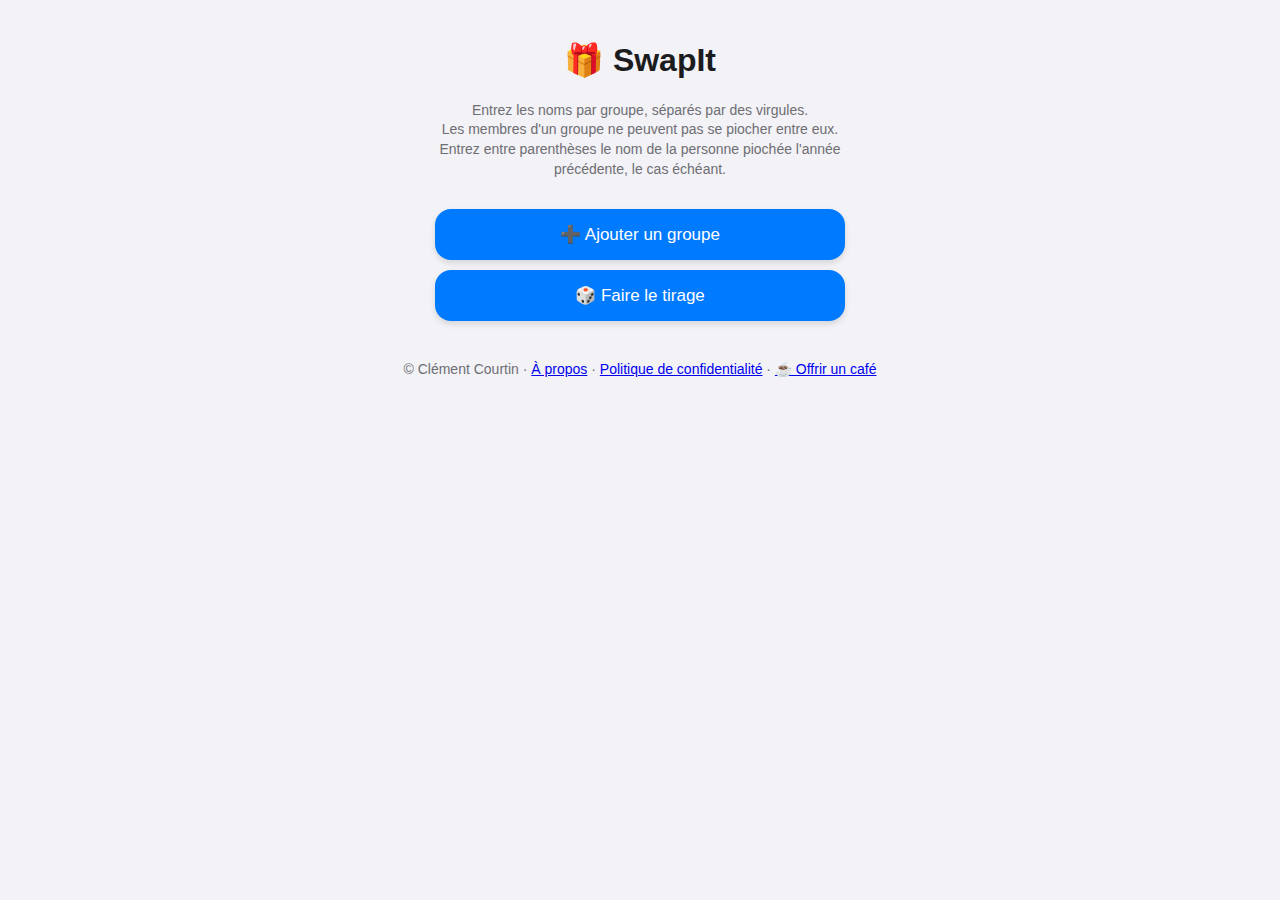
<file: index.html>
<!DOCTYPE html>
<html lang="fr">
<head>
  <meta charset="UTF-8">
  <meta name="viewport" content="width=device-width, initial-scale=1.0">
  <title>SwapIt</title>
  <link rel="stylesheet" href="style.css">
  <!-- Favicon classique pour navigateur -->
  <link rel="icon" type="image/png" href="apple-touch-icon.png">

  <!-- Icône iOS pour Web App -->
  <link rel="apple-touch-icon" href="apple-touch-icon.png">

  <!-- Titre de la Web App iOS -->
  <meta name="apple-mobile-web-app-title" content="SwapIt">

  <!-- Option pour plein écran iOS -->
  <meta name="apple-mobile-web-app-capable" content="yes">
  <meta name="apple-mobile-web-app-status-bar-style" content="black-translucent">

<!-- PWA -->
<link rel="manifest" href="manifest.json">

<!-- iOS PWA -->
<meta name="apple-mobile-web-app-capable" content="yes">
<meta name="apple-mobile-web-app-title" content="SwapIt">
<meta name="apple-mobile-web-app-status-bar-style" content="black-translucent">

<!-- Icône iOS -->
<link rel="apple-touch-icon" href="icon-180.png">

<!-- Désactiver le zoom automatique -->
<meta name="viewport" content="width=device-width, initial-scale=1, maximum-scale=1">
<link
  rel="apple-touch-startup-image"
  href="splash-1170x2532.png"
  media="(device-width: 390px) and (device-height: 844px) and (-webkit-device-pixel-ratio: 3)"
>

</head>
<body>

<div class="container">
  <h1>🎁 SwapIt</h1>

  <p class="hint">
    Entrez les noms par groupe, séparés par des virgules.<br>
    Les membres d'un groupe ne peuvent pas se piocher entre eux.<br>
    Entrez entre parenthèses le nom de la personne piochée l'année précédente, le cas échéant.<br>
  </p>

  <div id="groups"></div>

  <button id="addGroup" class="btn-primary">➕ Ajouter un groupe</button>
  <button id="draw" class="btn-primary">🎲 Faire le tirage</button>

  <div id="participants" class="hidden">
    <h2>Tirage</h2>
    <div id="participantList"></div>
  </div>
</div>

<script src="script.js"></script>
<footer>
  © Clément Courtin ·
  <a href="about.html">À propos</a> ·
  <a href="privacy.html">Politique de confidentialité</a> ·
  <a
    href="https://www.buymeacoffee.com/ccourtin"
    target="_blank"
    rel="noopener"
    class="coffee-link"
  >
    ☕ Offrir un café
  </a>
</footer>
</body>
</html>
</file>
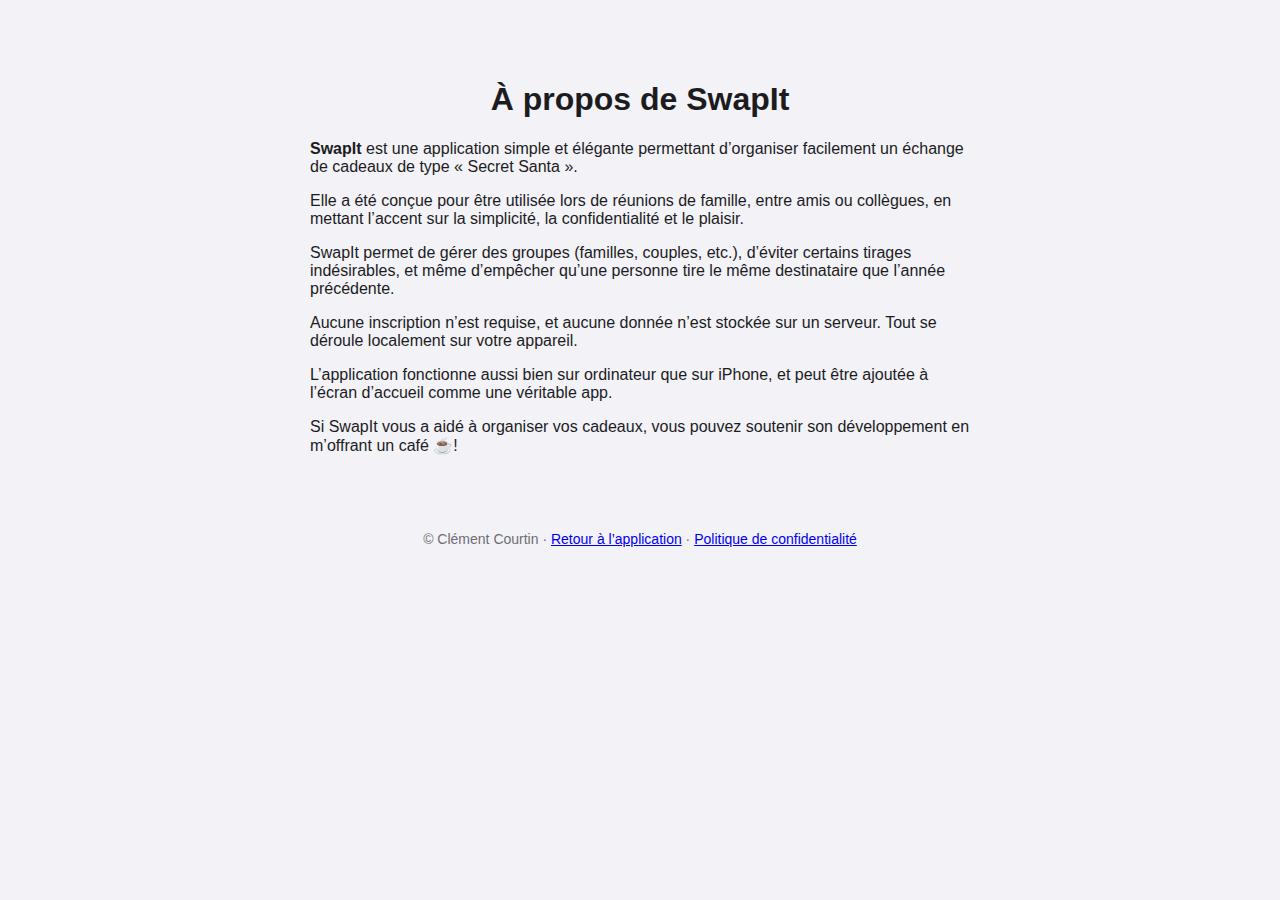
<file: about.html>
<!DOCTYPE html>
<html lang="fr">
<head>
  <meta charset="UTF-8">
  <meta name="viewport" content="width=device-width, initial-scale=1.0">
  <title>À propos – SwapIt</title>
  <link rel="stylesheet" href="style.css">
</head>
<body>

<main style="max-width: 700px; margin: 40px auto; padding: 20px;">
  <h1>À propos de SwapIt</h1>

  <p>
    <strong>SwapIt</strong> est une application simple et élégante permettant
    d’organiser facilement un échange de cadeaux de type « Secret Santa ».
  </p>

  <p>
    Elle a été conçue pour être utilisée lors de réunions de famille,
    entre amis ou collègues, en mettant l’accent sur la simplicité,
    la confidentialité et le plaisir.
  </p>

  <p>
    SwapIt permet de gérer des groupes (familles, couples, etc.),
    d’éviter certains tirages indésirables, et même d’empêcher
    qu’une personne tire le même destinataire que l’année précédente.
  </p>

  <p>
    Aucune inscription n’est requise, et aucune donnée n’est stockée
    sur un serveur. Tout se déroule localement sur votre appareil.
  </p>

  <p>
    L’application fonctionne aussi bien sur ordinateur que sur iPhone,
    et peut être ajoutée à l’écran d’accueil comme une véritable app.
  </p>
  </p>
  Si SwapIt vous a aidé à organiser vos cadeaux, vous pouvez soutenir son développement en m’offrant un café ☕!
  </p>
</main>

<footer>
  © Clément Courtin ·
  <a href="index.html">Retour à l’application</a> ·
  <a href="privacy.html">Politique de confidentialité</a>
</footer>

</body>
</html>
</file>
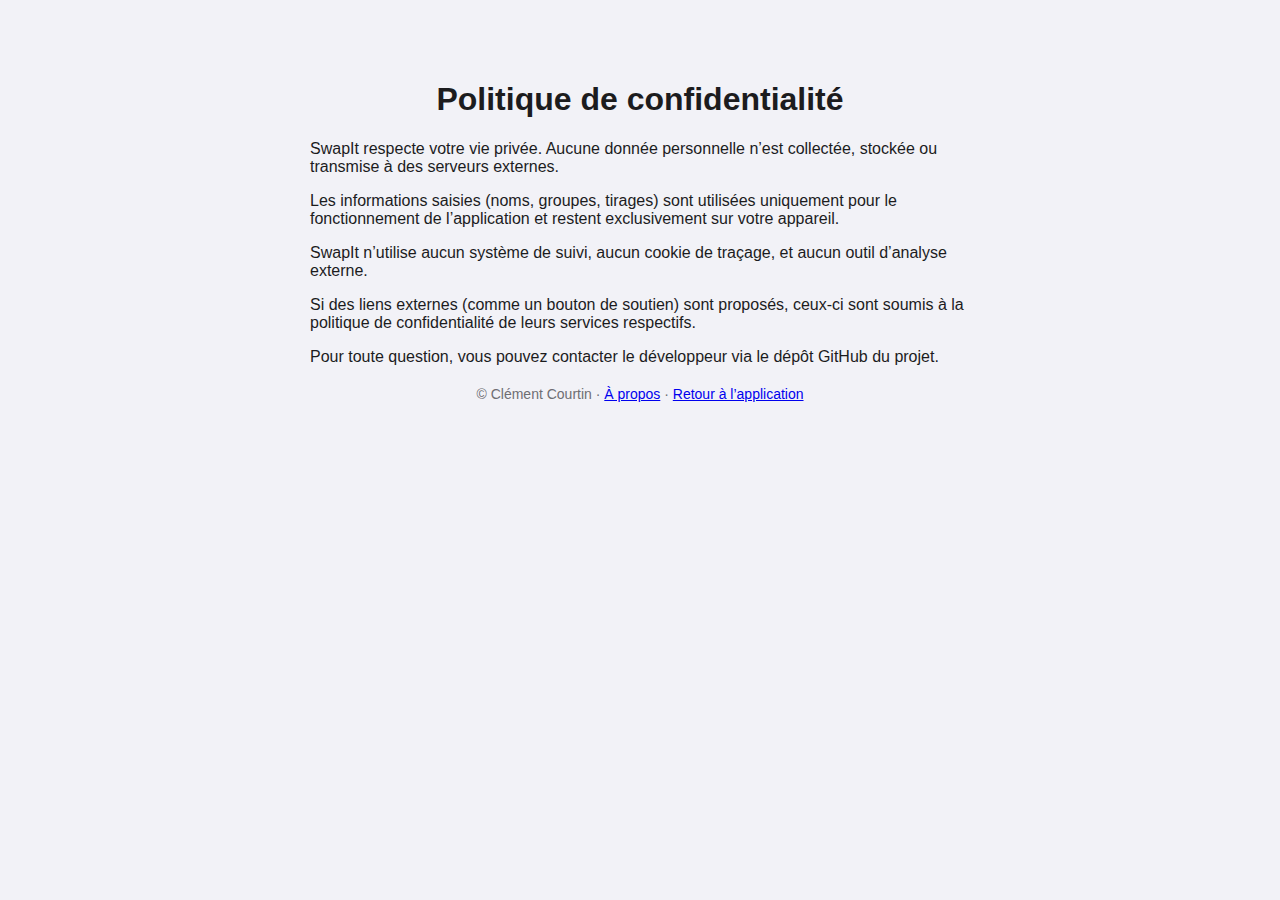
<file: privacy.html>
<!DOCTYPE html>
<html lang="fr">
<head>
  <meta charset="UTF-8">
  <meta name="viewport" content="width=device-width, initial-scale=1.0">
  <title>Politique de confidentialité – SwapIt</title>
  <link rel="stylesheet" href="style.css">
</head>
<body>
<main style="max-width: 700px; margin: 40px auto; padding: 20px;">
<h1>Politique de confidentialité</h1>

<p>
  SwapIt respecte votre vie privée. Aucune donnée personnelle n’est collectée,
  stockée ou transmise à des serveurs externes.
</p>

<p>
  Les informations saisies (noms, groupes, tirages) sont utilisées uniquement
  pour le fonctionnement de l’application et restent exclusivement sur votre appareil.
</p>

<p>
  SwapIt n’utilise aucun système de suivi, aucun cookie de traçage, et aucun outil
  d’analyse externe.
</p>

<p>
  Si des liens externes (comme un bouton de soutien) sont proposés, ceux-ci sont
  soumis à la politique de confidentialité de leurs services respectifs.
</p>

<p>
  Pour toute question, vous pouvez contacter le développeur via le dépôt GitHub du projet.
</p>
<footer>
  © Clément Courtin ·
  <a href="about.html">À propos</a> ·
  <a href="index.html">Retour à l’application</a>
</footer>
</body>
</html>
</file>
<file: style.css>
/* Base / reset */
* {
  box-sizing: border-box; /* inclut padding et bordure dans width/height */
  -webkit-tap-highlight-color: transparent; /* supprime le surlignage bleu sur iOS */
}

body {
  font-family: -apple-system, BlinkMacSystemFont, "Helvetica Neue", sans-serif;
  background: #f2f2f7;
  margin: 0;
  padding: 0;
  color: #1c1c1e;
  -webkit-font-smoothing: antialiased; /* rend le texte plus net sur iOS */
}

.container {
  max-width: 450px;
  margin: auto;
  padding: 20px;
}

h1, h2 {
  text-align: center;
  font-weight: 600;
}

.hint {
  font-size: 14px;
  color: #6e6e73;
  text-align: center;
  margin-bottom: 20px;
  line-height: 1.4;
}

/* Group input style */
.group {
  background: #ffffff;
  padding: 15px;
  border-radius: 16px;
  margin-bottom: 12px;
  box-shadow: 0 2px 6px rgba(0,0,0,0.08);
}

input {
  width: 100%;
  padding: 12px;
  font-size: 16px;
  border-radius: 12px;
  border: 1px solid #d1d1d6;
  outline: none;
  transition: border 0.2s;
  box-sizing: border-box; /* correction pour que le input reste dans le conteneur */
  -webkit-appearance: none; /* uniformise les inputs sur iOS */
}

input:focus {
  border-color: #007aff;
}

/* Buttons */
button {
  width: 100%;
  padding: 15px;
  font-size: 17px;
  border-radius: 16px;
  border: none;
  cursor: pointer;
  transition: all 0.2s ease;
  -webkit-tap-highlight-color: transparent; /* supprime le surlignage sur iOS */
}

.btn-primary {
  background: #007aff;
  color: #fff;
  margin-top: 10px;
  box-shadow: 0 3px 6px rgba(0,0,0,0.12);
}

.btn-primary:hover {
  background: #005ecb;
}

#participantList {
  display: flex;
  flex-direction: column;
  gap: 12px;
  margin-top: 15px;
}

/* Participant buttons with flip + fade */
.participantBtn {
  perspective: 1000px;
  display: block;       /* chaque bouton occupe sa ligne */
  width: 100%;
  margin-bottom: 12px;  /* espacement vertical */
  position: relative;
  height: 50px;         /* hauteur fixe pour le flip */
  font-size: 0;
  cursor: pointer;
  border: none;
  background: none;
  -webkit-tap-highlight-color: transparent;
}

.participantBtn .front,
.participantBtn .back {
  display: flex;
  align-items: center;
  justify-content: center;
  width: 100%;
  height: 100%;
  border-radius: 16px;
  font-size: 16px;
  backface-visibility: hidden;
  transition: transform 0.6s, opacity 0.6s;
  position: absolute;
  top: 0;
  left: 0;
}

.participantBtn .front {
  background: #34c759;
  color: #fff;
  opacity: 1;
}

.participantBtn .back {
  background: #d1d1d6;
  color: #1c1c1e;
  transform: rotateY(180deg);
  opacity: 0;
}

/* flip toggle */
.participantBtn.flipped .front {
  transform: rotateY(180deg);
  opacity: 0;
}

.participantBtn.flipped .back {
  transform: rotateY(0deg);
  opacity: 1;
}

/* Hidden class */
.hidden {
  display: none;
}

/* Bouton supprimer groupe */
.deleteGroupBtn {
  background: #ff3b30; /* rouge iOS */
  color: #fff;
  border: none;
  border-radius: 12px;
  padding: 6px 10px;
  font-size: 14px;
  cursor: pointer;
  margin-top: 8px;
  transition: background 0.2s;
}

.deleteGroupBtn:hover {
  background: #c1271d;
}

/* Ajustements iOS supplémentaires */
button:active,
input:active {
  transform: scale(0.98); /* petit effet tactile */
  transition: transform 0.1s;
}
footer {
  text-align: center;
  margin-top: 20px;
  font-size: 14px;
  color: #6e6e73;
}
</file>
